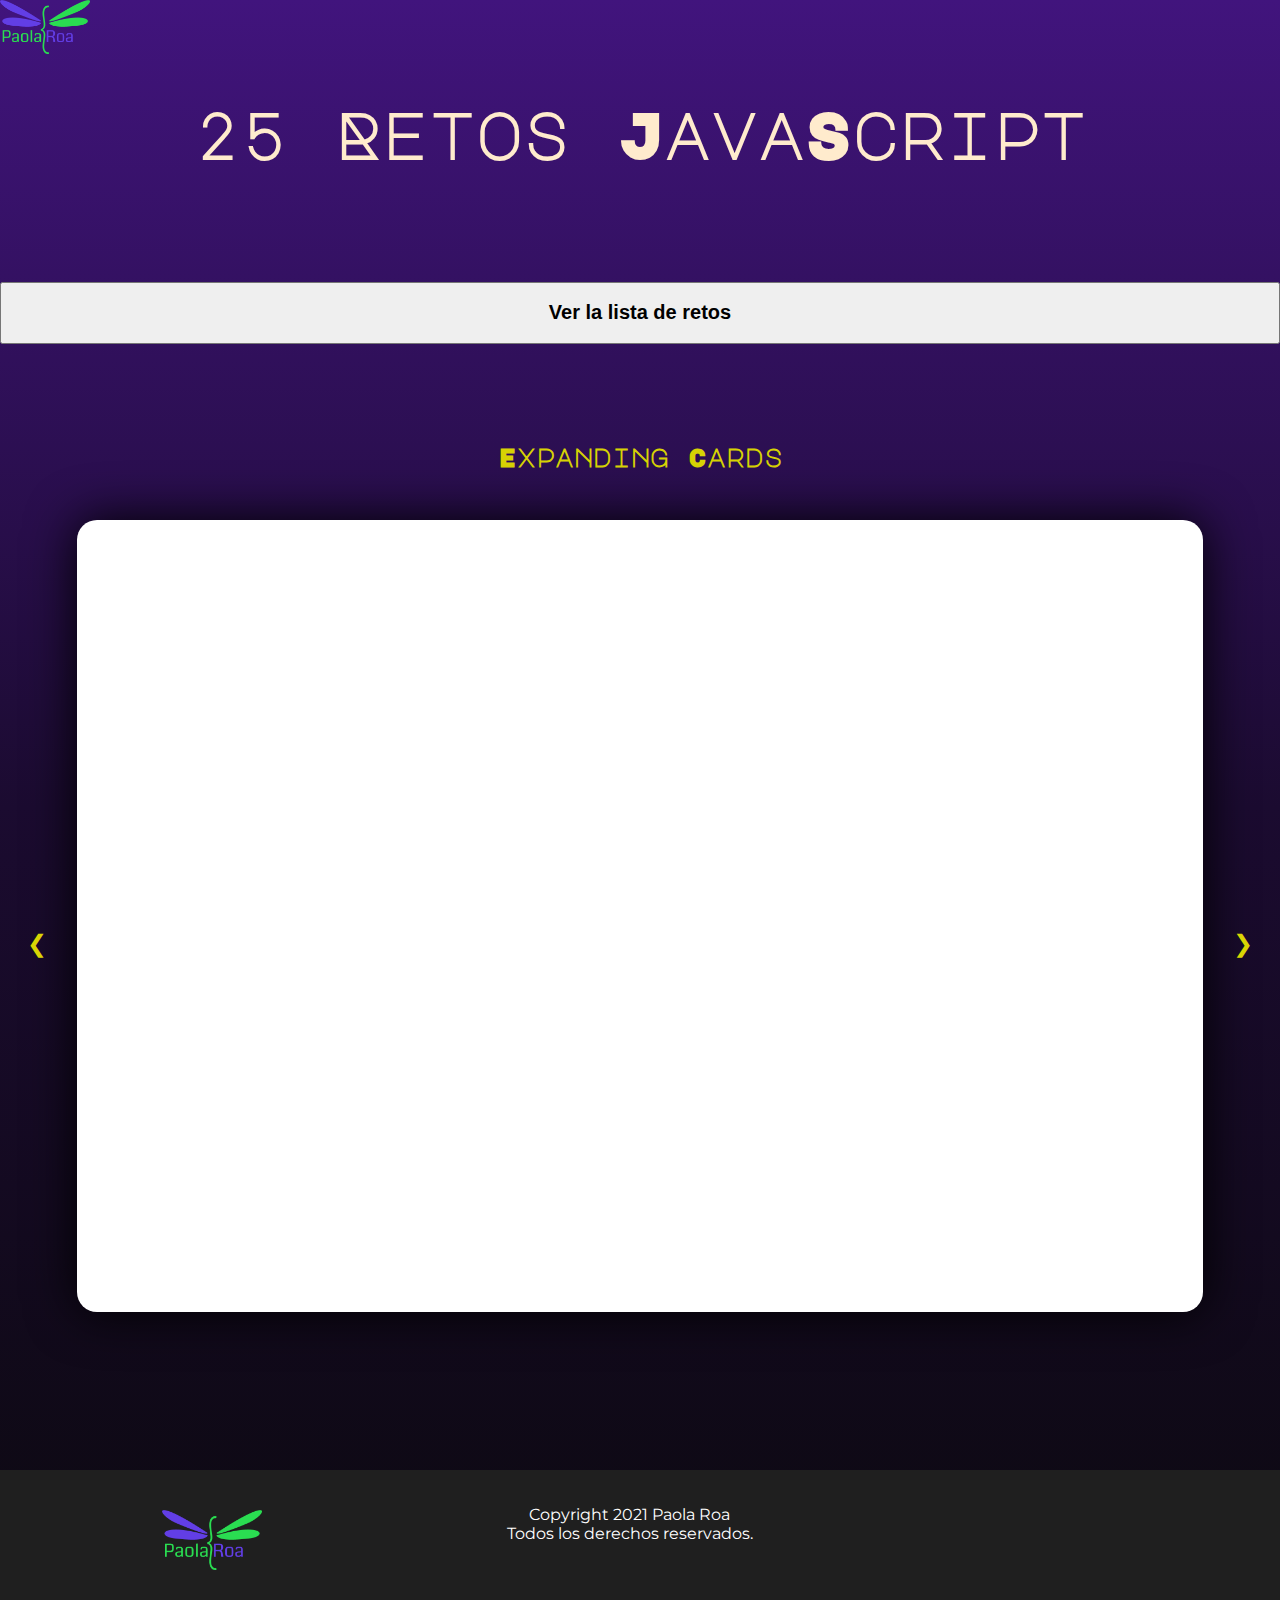
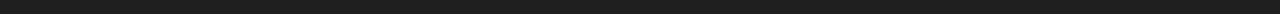
<file: index.html>
<!DOCTYPE html>
<html lang="en">
<head>
    <meta charset="UTF-8">
    <meta http-equiv="X-UA-Compatible" content="IE=edge">
    <meta name="viewport" content="width=device-width, initial-scale=1.0">
    <link rel="stylesheet" href="/style.css">
    <link rel="stylesheet" href="/reto8/index.html">
    <link
      rel="stylesheet"
      href="https://cdnjs.cloudflare.com/ajax/libs/font-awesome/5.14.0/css/all.min.css"
      integrity="sha512-1PKOgIY59xJ8Co8+NE6FZ+LOAZKjy+KY8iq0G4B3CyeY6wYHN3yt9PW0XpSriVlkMXe40PTKnXrLnZ9+fkDaog=="
      crossorigin="anonymous"
    />

    <title>Retos JS</title>
</head>
<body>
    <!-- inicio cabecera -->
    <header>
        <a href="https://paolar.netlify.app/" target="blank"><img id= "icon" src="/src/img/logoPR.png" alt="logo"></a>
        <div id= "main-section">
            <h1> 25 Retos JavaScript</h1>
            <i class="fas fa-search"></i>
            <form id= "search">
                <input id= "searchBar" class="hide" type="text" placeholder="Ingresa el termino de busqueda">
                <ul class="searchList">
                </ul>
            </form>
        </div>
      

    </header>
    <!-- fin de cabecera -->
    <!-- lista de retos -->
    <div id="retos-list">
        <button class= "listShow"><h2>Ver la lista de retos</h2></button>
        <ul class= "lista">
        </ul>
    </div>
    <h3 id= "rName"></h3>
    <div id="prevRetos">
       <button class= "btnG"id="atras">
           	&#10094
       </button>
        <iframe class="frame"
            title="frame"
            src="reto1/index.html"
            seamless>
        </iframe>
        <button class="btnG" id="adelante">
            &#10095
        </button>
    </div>
    <footer>
        <div class="logo">
          <img class="logo" src="/src/img/logoPR.png">
        </div>
        <p>
          <i class="far fa-copyright"></i><br>
          Copyright 2021 Paola Roa<br>Todos los derechos reservados.
        </p>
        <div class="RRSS">
          <a href="https://wa.me/573214845851" target="blank"><i class="fab fa-whatsapp"></i></a>
          <a href="https://www.linkedin.com/in/yprb/" target="blank"><i class="fab fa-linkedin-in"></i></a>
          <a href="https://github.com/PaolaRoa" target="blank"><i class="fab fa-github"></i></a>
        </div>
      
        </div>
        
      
      </footer>
    <!-- fin lista de retos -->
    <!-- <iframe id="inlineFrameExample"
        title="Inline Frame Example"
        width="1000"
        height="700"
        src="../../reto1/index.html">
    </iframe> -->
    <script src="script.js"></script>
</body>
</html>
</file>
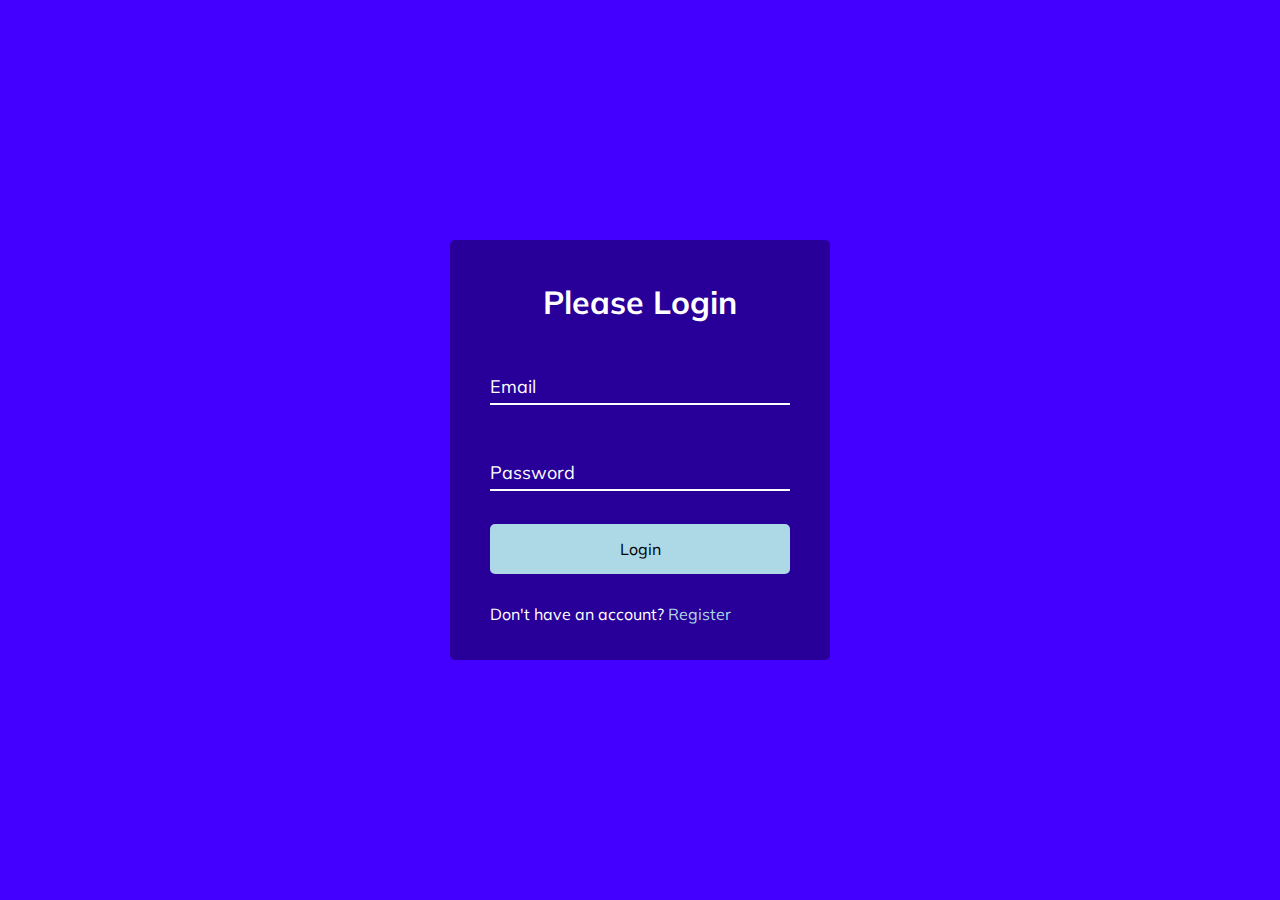
<file: Día 10 - Form input wave/index.html>
<!DOCTYPE html>
<html lang="en">
  <head>
    <meta charset="UTF-8" />
    <meta name="viewport" content="width=device-width, initial-scale=1.0" />
    <link rel="stylesheet" href="style.css" />
    <title>Form Input Wave</title>
  </head>
  <body>
    <div class="container">
      <h1>Please Login</h1>
      <form>
        <div class="form-control">
          <input type="text" required>
          <label>Email</label>
         
        </div>

        <div class="form-control">
          <input type="password" required>
          <label>Password</label>
        </div>

        <button class="btn">Login</button>

        <p class="text">Don't have an account? <a href="#">Register</a> </p>
      </form>
    </div>
    <script src="script.js"></script>
  </body>
</html>
</file>
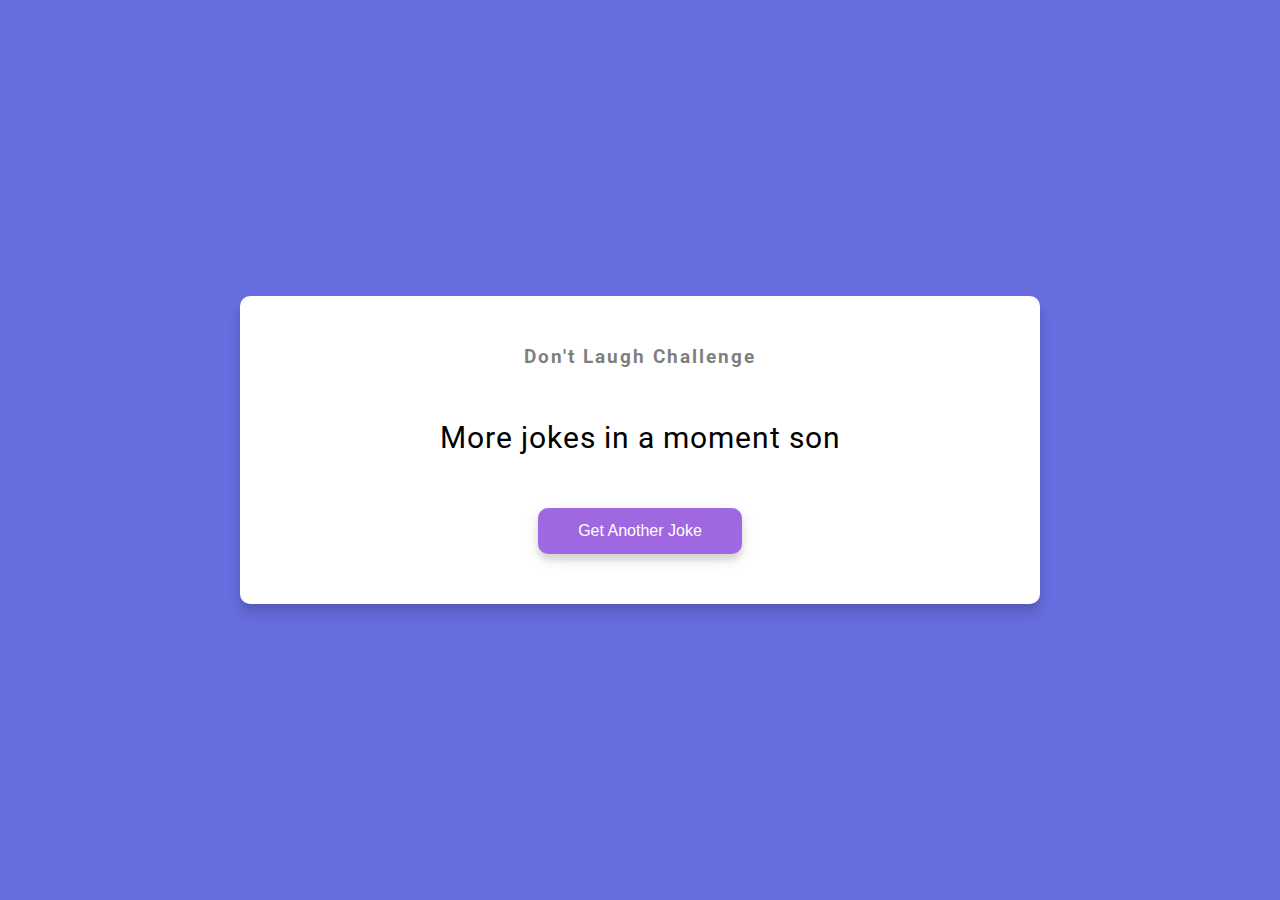
<file: reto11/index.html>
<!DOCTYPE html>
<html lang="en">
  <head>
    <meta charset="UTF-8" />
    <meta name="viewport" content="width=device-width, initial-scale=1.0" />
    <link rel="stylesheet" href="styles.css" />
    <title>Dad Jokes</title>
  </head>
  <body>
    <div class="container">
      <h3>Don't Laugh Challenge</h3>
      <div id="joke" class="joke"></div>
      <button id="jokeBtn" class="btn">Get Another Joke</button>
    </div>
    <script src="script.js"></script>
  </body>
</html>
</file>
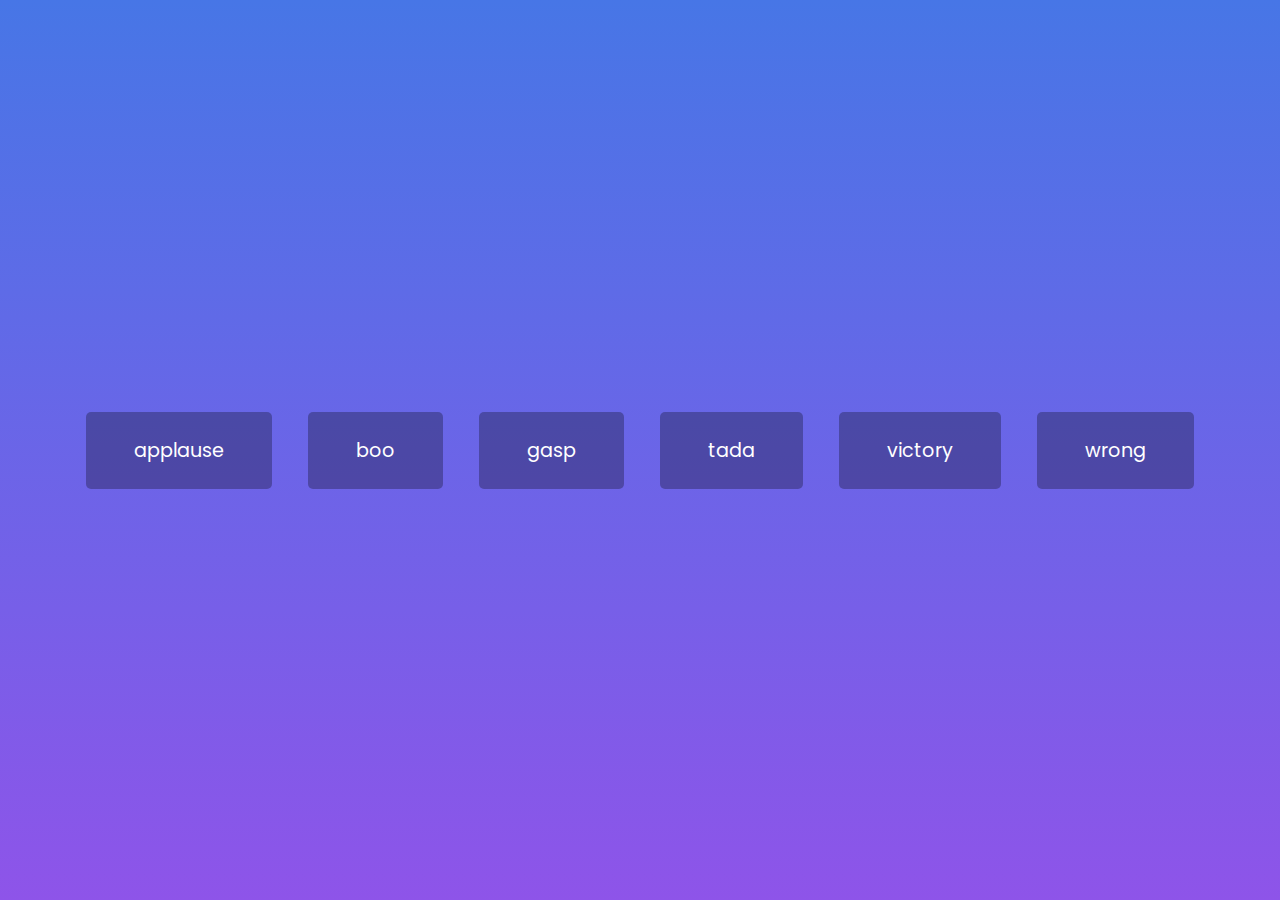
<file: reto12/index.html>
<!DOCTYPE html>
<html lang="en">
  <head>
    <meta charset="UTF-8" />
    <meta name="viewport" content="width=device-width, initial-scale=1.0" />
    <link rel="stylesheet" href="style.css" />
    <title>Sound Board</title>
  </head>
  <body>
    <audio id="applause" src="sounds/applause.mp3"></audio>
    <audio id="boo" src="sounds/boo.mp3"></audio>
    <audio id="gasp" src="sounds/gasp.mp3"></audio>
    <audio id="tada" src="sounds/tada.mp3"></audio>
    <audio id="victory" src="sounds/victory.mp3"></audio>
    <audio id="wrong" src="sounds/wrong.mp3"></audio>
    
    <div id="buttons">
      <button class = "btn">applause</button>
      <button class = "btn">boo</button>
      <button class = "btn">gasp</button>
      <button class = "btn">tada</button>
      <button class = "btn">victory</button>
      <button class = "btn">wrong</button>
    </div>

    <script src="script.js"></script>
  </body>
</html>
</file>
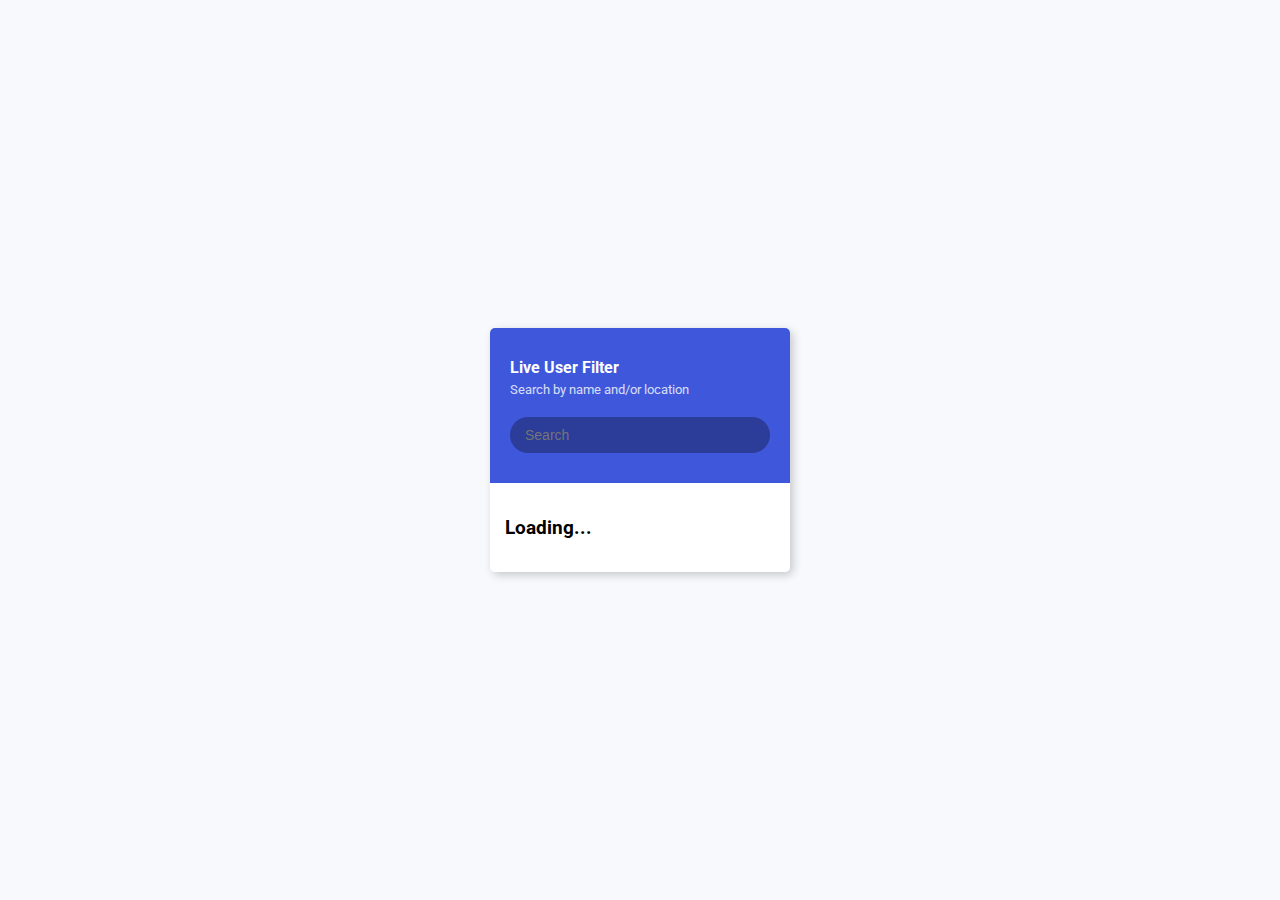
<file: reto13/index.html>
<!DOCTYPE html>
<html lang="en">
  <head>
    <meta charset="UTF-8" />
    <meta name="viewport" content="width=device-width, initial-scale=1.0" />
    <link rel="stylesheet" href="style.css" />
    <title>Live User Filter</title>
  </head>
  <body>
    <div class="container">
      <header class="header">
        <h4 class="title">Live User Filter</h4>
        <small class="subtitle">Search by name and/or location</small>
        <input type="text" id="filter" placeholder="Search">
      </header>

      <ul id="result" class="user-list">
        <li>
          <h3>Loading...</h3>
        </li>
      </ul>
    </div>
    <script src="script.js"></script>
  </body>
</html>
</file>
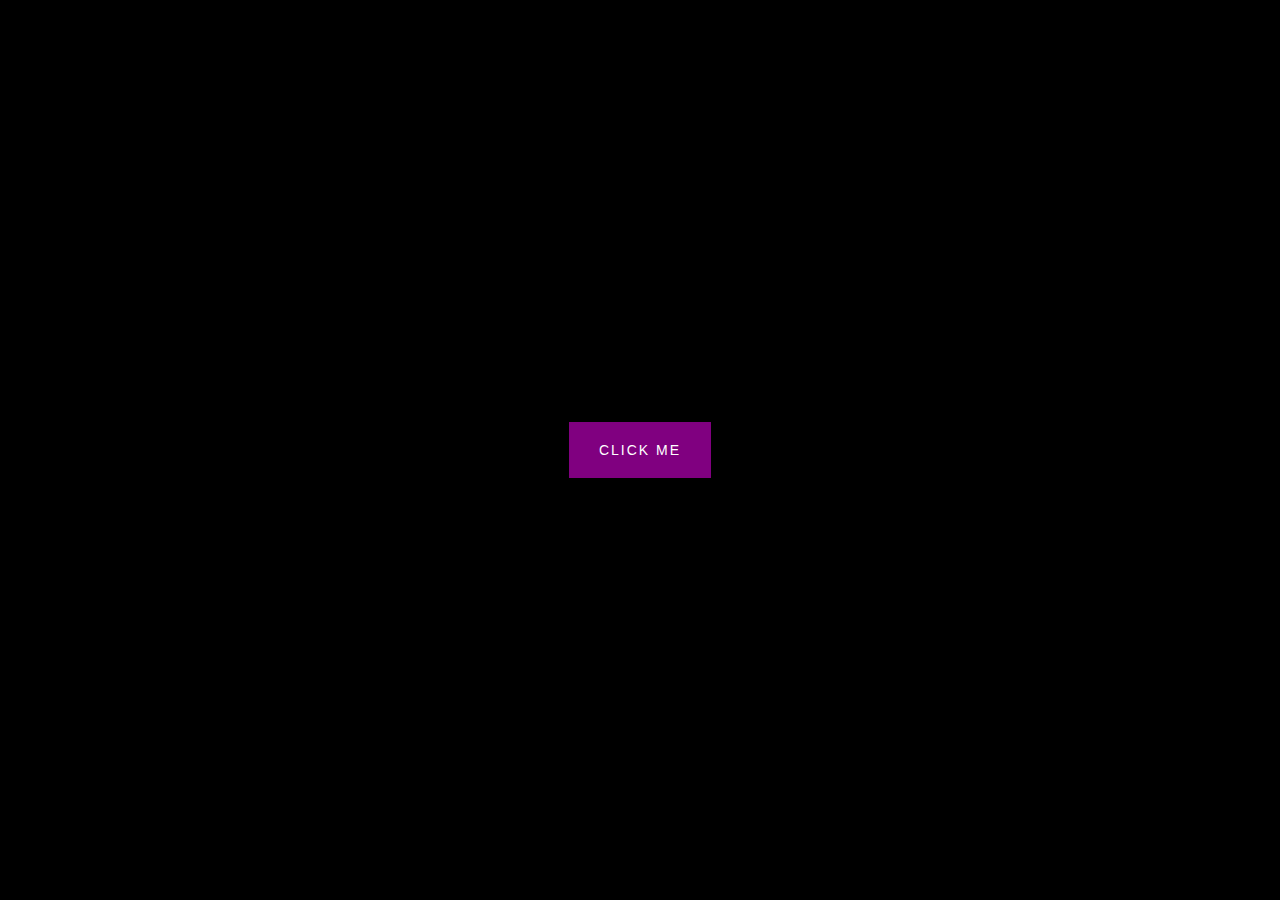
<file: reto14/index.html>
<!DOCTYPE html>
<html lang="en">
  <head>
    <meta charset="UTF-8" />
    <meta name="viewport" content="width=device-width, initial-scale=1.0" />
    <link rel="stylesheet" href="style.css" />
    <title>Button Ripple Effect</title>
  </head>
  <body>
    <button class="ripple">Click Me</button>
    <script src="script.js"></script>
  </body>
</html>
</file>
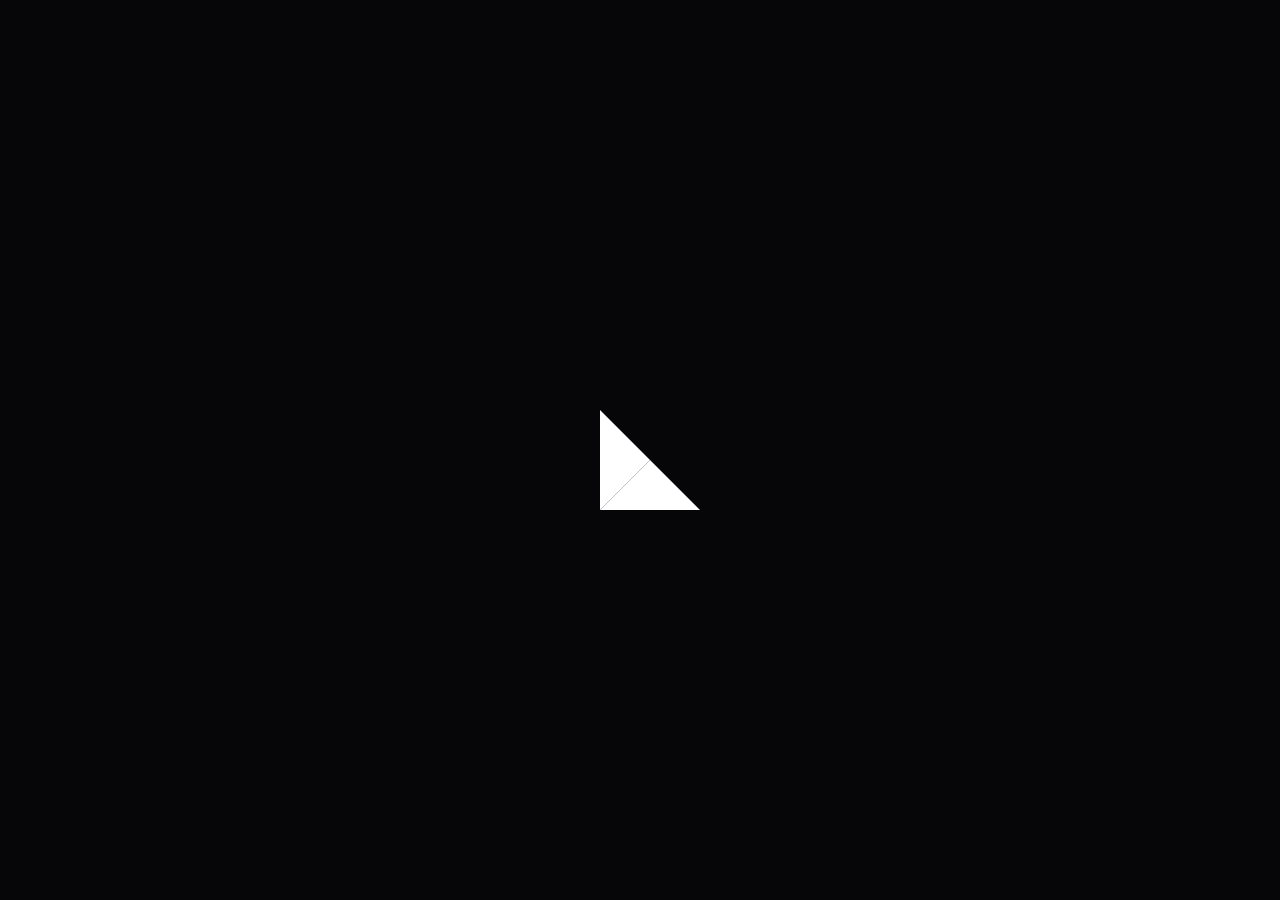
<file: reto16/index.html>
<!DOCTYPE html>
<html lang="en">
  <head>
    <meta charset="UTF-8" />
    <meta name="viewport" content="width=device-width, initial-scale=1.0" />
    <link rel="stylesheet" href="style.css" />
    <title>Kinetic Loader</title>
  </head>
  <body>
    <div class="kinetic"></div>
    
  </body>
</html>
</file>
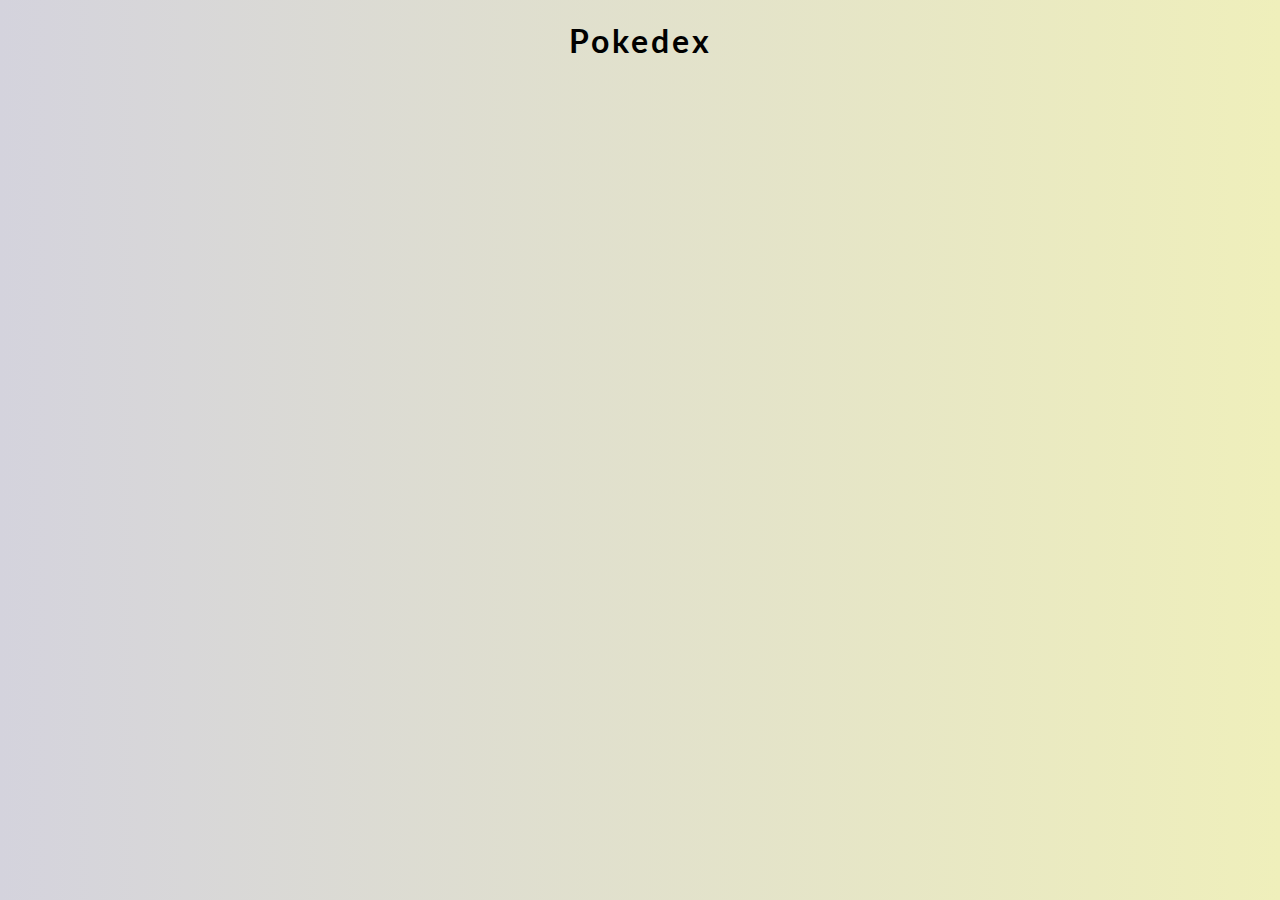
<file: reto19/index.html>
<!DOCTYPE html>
<html lang="en">
  <head>
    <meta charset="UTF-8" />
    <meta name="viewport" content="width=device-width, initial-scale=1.0" />
    <link rel="stylesheet" href="style.css" />
    <title>Pokedex</title>
  </head>
  <body>
    <h1>Pokedex</h1>
    <div class="poke-container" id="poke-container">

      <!-- Bulbasaur es un pokemon prueba se deben borrar y traer la info de la API -->

      
    </div>
    <!-- Design inspired by this Dribbble shot: https://dribbble.com/shots/5611109--Pokemon -->
    <script src="script.js"></script>
  </body>
</html>
</file>
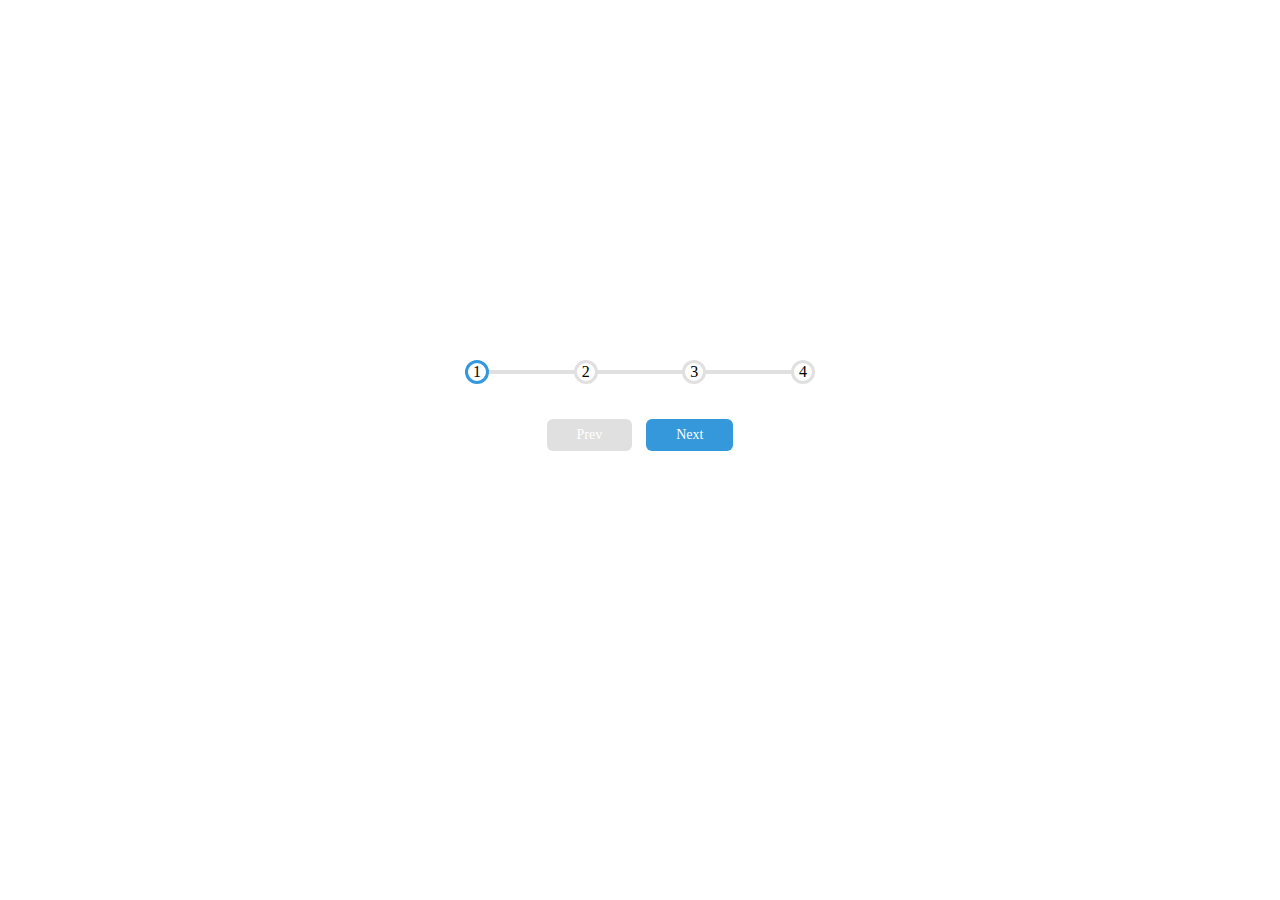
<file: reto2/index.html>
<!DOCTYPE html>
<html lang="en">
  <head>
    <meta charset="UTF-8" />
    <meta name="viewport" content="width=device-width, initial-scale=1.0" />
    <link rel="stylesheet" href="style.css" />
    <title>Progress Steps</title>
  </head>
  <body>
    <div class="container">
      <div class="progress-container">
        <div class="progress" id="progress"></div>
        <div class="circle active">1</div>
        <div class="circle">2</div>
        <div class="circle">3</div>
        <div class="circle">4</div>
      </div>

      <button class="btn" id="prev" disabled>Prev</button>
      <button class="btn" id="next">Next</button>
    </div>
    <script src="script.js"></script>
  </body>
</html>
</file>
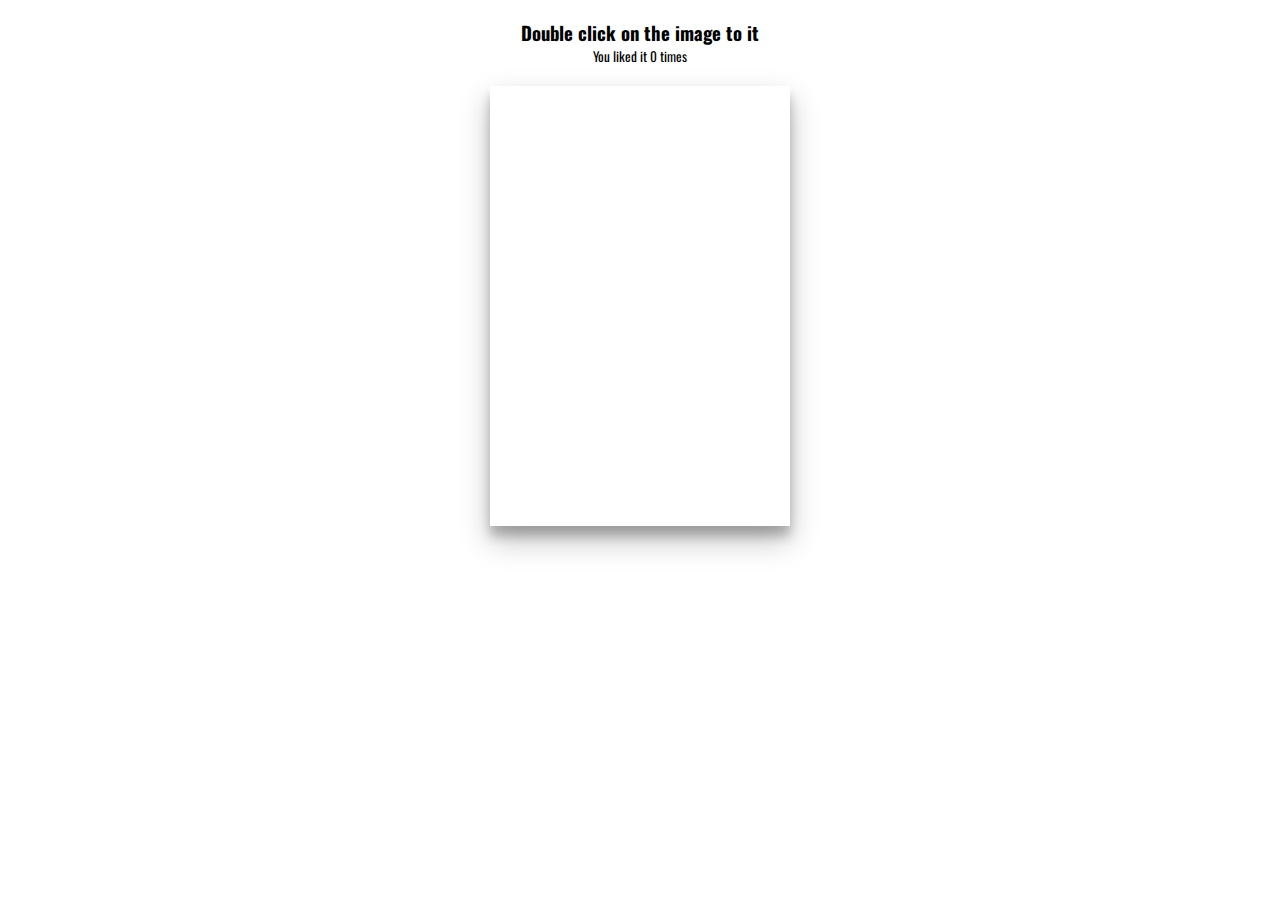
<file: reto20/index.html>
<!DOCTYPE html>
<html lang="en">
  <head>
    <meta charset="UTF-8" />
    <meta name="viewport" content="width=device-width, initial-scale=1.0" />
    <link rel="stylesheet" href="https://cdnjs.cloudflare.com/ajax/libs/font-awesome/5.14.0/css/all.min.css" integrity="sha512-1PKOgIY59xJ8Co8+NE6FZ+LOAZKjy+KY8iq0G4B3CyeY6wYHN3yt9PW0XpSriVlkMXe40PTKnXrLnZ9+fkDaog==" crossorigin="anonymous" />
    <link rel="stylesheet" href="style.css" />
    <title>Double Click Heart</title>
  </head>
  <body>
    <h3>Double click on the image to <i class="fas fa-heart"></i> it</h3>
    <small>You liked it <span id="times">0</span> times</small>

    <div class="loveMe"></div>

    <script src="script.js"></script>
  </body>
</html>
</file>
<file: style.css>
@import url('https://fonts.googleapis.com/css2?family=Major+Mono+Display&family=Montserrat&display=swap');
/* font-family: 'Major Mono Display', monospace;
font-family: 'Montserrat', sans-serif; */
body{
    /* background: rgb(0,0,0);
    background: linear-gradient(180deg, rgba(0,0,0,1) 20%, rgba(43,15,98,1) 90%, rgb(80, 24, 190) 100%);
    height: 100vh; */
    /* background: #0f0c29;   */
    /* background: -webkit-linear-gradient(to top, #24243e, #302b63, #0f0c29);  
    background: linear-gradient(to top, #24243e, #302b63, #0f0c29);  */
    /* background-image: linear-gradient(to left bottom, #0b001f, #171352, #2a198a, #4719c4, #6f00ff); */
    background: linear-gradient( #41147dff, #1b0b30ff, #0c0910ff);
    overflow-x: hidden;
    margin: 0;
}

h1{
    text-align: center;
    font-family: 'Major Mono Display', monospace;
    font-size: 5vw;
    color: blanchedalmond;
}

#icon{
    width: 7vw;
}

iframe{
    background-color: white;
    width: 88vw;
    height: 88vh;
    border:none;
    box-shadow: 0 0px 50px rgb(0, 0, 0);
    border-radius: 20px;
}
footer {
    background-color: rgb(31, 31, 31);
    color: white;
    display: flex;
    width: 100%;
    justify-content: space-around;
}
#search{
    display: flex;
    flex-direction: column;
    align-items: center;
}

#main-section{
    text-align: center;
}
ul{
    text-decoration: none;
    width: 100vw;
    margin: 0;
    padding: 0;
}

.liReto{
    text-align: center;
    background-color: black;
    list-style: none;
    width: 100vw;
    margin: 0;
    padding: 10px;
    background: linear-gradient( #41147dff, #1b0b30ff);
    color: #0c0910ff;
}
.liReto:hover{
    background: linear-gradient(90deg, hsla(59, 96%, 43%, 1) 0%, hsla(48, 95%, 57%, 1) 0.2%, hsla(35, 82%, 55%, 1) 0.4%, hsla(60, 77%, 46%, 1) 0.6%, hsla(61, 93%, 37%, 1) 0.8%);

}

.hide{
    display: none;
}
#retos-list{
    width: 100vw;
    margin: 0;
}

#prevRetos{
    padding: 50px 0px 50px 0px;
    width: 100vw;
    height: 100vh;
    text-align: center;
}
.btnG {  
    
    margin-top: -40vh;
    transform: translateY(-40vh);
    background: transparent;
    padding: 10px;
    outline: none;
    border: none;
    width: 4vw;
    height: 4vw;
    border-radius: 50%;
    font-size: 24px;
    margin: 10px;
    color: #d9d504;



    /* top: 50%;
    transform: translateY(-90%);
    cursor: pointer;
    z-index: 2; */
    
  }
 .listShow{
     width: 100vw;
     margin-top: 30px;
 }
 
 #rName{
     color: hsla(59, 96%, 43%, 1);
     font-family: 'Major Mono Display', monospace;
     font-size: 2vw;
     text-align: center;
     margin-top: 100px;
     margin-bottom: 0px;
 }
 
 .lista{
     display: none;
     transition-duration: 3s;
    
 }

 a{
     text-decoration: none;
     color:#b5ebccff;
     font-family: 'Montserrat', sans-serif;
 }
a:hover{
    color: #0c0910ff;
}
 .active{
     display: block;
 }

 .liSearch{
    background: linear-gradient(90deg, hsla(59, 96%, 43%, 1) 0%, hsla(48, 95%, 57%, 1) 0.2%, hsla(35, 82%, 55%, 1) 0.4%, hsla(60, 77%, 46%, 1) 0.6%, hsla(61, 93%, 37%, 1) 0.8%);
    padding: 5px;
    float: inline-start;

 }
.liSearch a{
    color: #1b0b30ff;
}
 @media(max-width : 600px){
        #prevRetos{
            display: flex;
            flex-direction: row;
        }
        .btnG{
            margin-top: 10px;
            transform: translateY(0);
        }
 }

 #searchBar{
     width: 30vw;
     padding: 10px;
     border-radius: 15px;
     outline: none;

 }

i{
     color:  hsla(59, 96%, 43%, 1);
     font-size: 3vw;
     padding: 20px;
     text-align: center;
 }

.searchList{
    display: grid;
    grid-template-columns: auto auto;
    list-style: none;


}
.RRSS {
    padding: 20px;
}
.logo {
    width: 100px;
    margin: 20px;
    transition: 2s;
}

p i{
    font-size: 15px;
}

p{
    text-align: center;
    font-family:'Montserrat', sans-serif;
}
</file>
<file: Día 10 - Form input wave/style.css>
@import url("https://fonts.googleapis.com/css?family=Muli&display=swap");

* {
  box-sizing: border-box;
}

body {
  background-color: rgb(68, 0, 255);
  color: #fff;
  font-family: "Muli", sans-serif;
  display: flex;
  flex-direction: column;
  align-items: center;
  justify-content: center;
  height: 100vh;
  overflow: hidden;
  margin: 0;
}

.container {
  background-color: rgba(0, 0, 0, 0.4);
  padding: 20px 40px;
  border-radius: 5px;
}

.container h1 {
  text-align: center;
  margin-bottom: 30px;
}

.container a {
  text-decoration: none;
  color: lightblue;
}

.btn {
  cursor: pointer;
  display: inline-block;
  width: 100%;
  background: lightblue;
  padding: 15px;
  font-family: inherit;
  font-size: 16px;
  border: 0;
  border-radius: 5px;
}

.btn:focus {
  outline: 0;
}

.btn:active {
}

.text {
  margin-top: 30px;
}

.form-control {
  position: relative;
  margin: 20px 0 40px;
  width: 300px;
}

.form-control input {
  width: 100%;
  padding: 15px 0;
  font-size: 18px;
  position: absolute;
  background-color: transparent;
  border-width: 0 0 2px 0;
  border-color:white;
  outline: none;
}

.form-control input:focus,
.form-control input:valid {
    border-color: lightblue;
    position: relative;
}

.form-control label {
  top: 15px;
  left: 0;
  pointer-events: none;
  margin-bottom: -100px;
}

.form-control label span {
  font-size: 18px;
  min-width: 5px;
  vertical-align: -25px;
}

.form-control input:focus + label span,
.form-control input:valid + label span {
  color: lightblue;
  vertical-align: 0px;
  
}
</file>
<file: reto11/styles.css>
@import url('https://fonts.googleapis.com/css2?family=Roboto:wght@400;700&display=swap');

* {
  box-sizing: border-box;
}

 body {
  background-color: #686de0;
  font-family: 'Roboto', sans-serif;
  display: flex;
  flex-direction: column;
  align-items: center;
  justify-content: center;
  height: 100vh;
  overflow: hidden;
  margin: 0;
  padding: 20px;
}

.container {
  background-color: #fff;
  border-radius: 10px;
  box-shadow: 0 10px 20px rgba(0, 0, 0, 0.1), 0 6px 6px rgba(0, 0, 0, 0.1);
  padding: 50px 20px;
  text-align: center;
  max-width: 100%;
  width: 800px;
}

h3 {
  margin: 0;
  opacity: 0.5;
  letter-spacing: 2px;
}

 .joke{
  font-size: 30px;
  letter-spacing: 1px;
  line-height: 40px;
  margin: 50px auto;
  max-width: 600px;
}

.btn {
  background-color: #9f68e0;
  color: #fff;
  border: 0;
  border-radius: 10px;
  box-shadow: 0 5px 15px rgba(0, 0, 0, 0.1), 0 6px 6px rgba(0, 0, 0, 0.1);
  padding: 14px 40px;
  font-size: 16px;
  cursor: pointer;
  outline: none;
}

.btn:active {
  transform: scale(0.98);
}

.btn:active {
  outline: 0;
}
</file>
<file: reto12/style.css>
@import url('https://fonts.googleapis.com/css2?family=Poppins:wght@200;400&display=swap');

* {
  box-sizing: border-box;
}

body {
  background: #4776E6;  /* fallback for old browsers */
background: -webkit-linear-gradient(to top, #8E54E9, #4776E6);  /* Chrome 10-25, Safari 5.1-6 */
background: linear-gradient(to top, #8E54E9, #4776E6); /* W3C, IE 10+/ Edge, Firefox 16+, Chrome 26+, Opera 12+, Safari 7+ */

  font-family: 'Poppins', sans-serif;
  display: flex;
  flex-wrap: wrap;
  align-items: center;
  justify-content: center;
  text-align: center;
  height: 100vh;
  overflow: hidden;
  margin: 0;
}

.btn {
  background-color: #00000048;
  border-radius: 5px;
  border: none;
  color: #fff;
  margin: 1rem;
  padding: 1.5rem 3rem;
  font-size: 1.2rem;
  font-family: inherit;
  cursor: pointer;
}

.btn:hover {
  opacity: 0.9;
}

.btn:focus {
  outline: none;
}
</file>
<file: reto13/style.css>
@import url('https://fonts.googleapis.com/css2?family=Roboto:wght@400;700&display=swap');

* {
  box-sizing: border-box;
}

body {
  background-color: #f8f9fd;
  font-family: 'Roboto', sans-serif;
  display: flex;
  align-items: center;
  justify-content: center;
  height: 100vh;
  overflow: hidden;
  margin: 0;
}

.container {
  border-radius: 5px;
  box-shadow: 3px 3px 10px rgba(0, 0, 0, 0.2);
  overflow: hidden;
  width: 300px;
}

.title {
  margin: 0;
}

.subtitle {
  display: inline-block;
  margin: 5px 0 20px;
  opacity: 0.8;
}

.header {
  background-color: #3e57db;
  color: #fff;
  padding: 30px 20px;
}

.header input {
  background-color: rgba(0, 0, 0, 0.3);
  border: 0;
  border-radius: 50px;
  color: #fff;
  font-size: 14px;
  padding: 10px 15px;
  width: 100%;
}

.header input:focus {
  outline: none;
}

.user-list {
  background-color: #fff;
  list-style-type: none;
  margin: 0;
  padding: 0;
  max-height: 400px;
  overflow-y: auto;
}

.user-list li {
  display: flex;
  padding: 15px;
  align-items: center;
}
.user-list li div{
  padding: 10px;
}


.user-list .user-info {
  margin-left: 10px;
}

.user-list .user-info h4 {
  margin: 0;
}

.user-list .user-info p {
  font-size: 12px;
}

.user-list li:not(:last-of-type) {
  border-bottom: 1px solid #eee;
}

.user-list li.hide {
  display: none;
}

.photo{
  border-radius: 50%;
  box-shadow: 0 0 5px rgba(0, 0, 0, 0.466);
  height: 50px;
  width: 50px;
  margin: 5px;
}
</file>
<file: reto14/style.css>
@import url('https://fonts.googleapis.com/css2?family=Roboto:wght@400;700&display=swap');

* {
  box-sizing: border-box;
}

body {
  background-color: #000;
  font-family: 'Roboto', sans-serif;
  display: flex;
  flex-direction: column;
  align-items: center;
  justify-content: center;
  height: 100vh;
  overflow: hidden;
  margin: 0;
}

button {
  background-color: purple;
  color: #fff;
  border: 0px purple solid;
  font-size: 14px;
  text-transform: uppercase;
  letter-spacing: 2px;
  padding: 20px 30px;
  overflow: hidden;
  margin: 10px 0;
  position: relative;
  outline: none;
}

button:focus {
  outline: none;
}

 button .circle {
  position: absolute;
  background-color: #fff;
  width: 100px;
  height: 100px;
  border-radius: 50%;
  transform: translate(-50%, -50%) scale(0);
  animation: scale 0.6s ease-out;
}

@keyframes scale {
  to {
    transform: translate(-50%, -50%) scale(3);
    opacity: 0;
  }
}

span{
  background-color: red;
}
</file>
<file: reto16/style.css>
* {
  box-sizing: border-box;
}

body {
  background-color: #060507;
  display: flex;
  align-items: center;
  justify-content: center;
  height: 100vh;
  overflow: hidden;
  margin: 0;
}

.kinetic {
  position: relative;
  height: 80px;
  width: 80px;
  
}

.kinetic::after,
.kinetic::before {
  content: "";
  position: absolute;
  top: 0;
  left: 0;
  width: 0;
  height: 0;
  border: 50px solid transparent;
  border-bottom-color: #fff;
  animation-name: rotateA;
  animation-duration:2s;
  animation-iteration-count: infinite;
  animation-timing-function: linear;
  animation-delay: 0.5s;
}

.kinetic::before {
  transform: rotate(90deg);
  animation: rotateB 2s linear infinite;
  animation-name: rotateB;
  animation-duration:2s;
  animation-iteration-count: infinite;
  animation-timing-function: linear;

}

@keyframes rotateA {
  0%,
  25% {
    border-bottom-color: rgb(118, 27, 255);
    transform: rotate(0deg);
  }

  50%,
  75% {
    border-bottom-color: rgb(255, 158, 47);
    transform: rotate(180deg);
  }

  100% {
    border-bottom-color: rgb(255, 41, 209);
    transform: rotate(360deg);
  }
}

@keyframes rotateB {
  0%,
  25% {
    border-bottom-color: rgb(0, 255, 106);
    transform: rotate(90deg);
  }

  50%,
  75% {
    border-bottom-color: rgb(132, 0, 255);
    transform: rotate(270deg);
  }

  100% {
    border-bottom-color: rgb(0, 204, 255);
    transform: rotate(450deg);
  }
}
</file>
<file: reto19/style.css>
@import url("https://fonts.googleapis.com/css?family=Lato:300,400&display=swap");

* {
  box-sizing: border-box;
}

body {
  background: #efefbb;
  background: linear-gradient(to right, #d4d3dd, #efefbb);
  font-family: "Lato", sans-serif;
  display: flex;
  flex-direction: column;
  align-items: center;
  justify-content: center;
  margin: 0;
}

h1 {
  letter-spacing: 3px;
}

.poke-container {
  display: flex;
  flex-wrap: wrap;
  align-items: space-between;
  justify-content: center;
  margin: 0 auto;
  max-width: 1200px;
}

.pokemon {
  background-color: #eee;
  border-radius: 10px;
  box-shadow: 0 3px 15px rgba(100, 100, 100, 0.5);
  margin: 10px;
  padding: 20px;
  text-align: center;
}

.pokemon .img-container {
  background-color: rgba(255, 255, 255, 0.6);
  border-radius: 50%;
  width: 120px;
  height: 120px;
  text-align: center;
}

.pokemon .img-container img {
  max-width: 90%;
  margin-top: 20px;
}

.pokemon .info {
  margin-top: 20px;
}

.pokemon .info .number {
  background-color: rgba(0, 0, 0, 0.1);
  padding: 5px 10px;
  border-radius: 10px;
  font-size: 0.8em;
}

.pokemon .info .name {
  margin: 15px 0 7px;
  letter-spacing: 1px;
}
</file>
<file: reto2/style.css>
@import url('https://fonts.googleapis.com/css?family=Muli&display=swap');

:root {
  --line-border-fill: #3498db;
  --line-border-empty: #e0e0e0;
}

* {
  box-sizing: border-box;
}

body {
  
}

.container {
  text-align: center;
}

.progress-container {
  --line-border-fill: #3498db;
--line-border-empty: #e0e0e0;
text-align: center;
box-sizing: border-box;
justify-content: space-between;
position: relative;
max-width: 100%;
width: 350px;
display: flex;
align-self: center;
margin: 40vh auto 30px auto;
}

.progress-container::before {
  content: '';
  background-color: var(--line-border-empty);
  position: absolute;
  top: 50%;
  left: 0;
  transform: translateY(-50%);
  height: 4px;
  width: 99%;
  z-index: -1;
}

.progress {
  background-color: var(--line-border-fill);
  position: absolute;
  top: 50%;
  left: 0;
  transform: translateY(-50%);
  height: 4px;
  width: 0%;
  z-index: -1;
  transition: 0.4s ease;
}

.circle {
  border: 3px solid var(--line-border-empty);
    transition: 0.4s ease;
    border-radius: 50%;
    width: 24px;
    height: 24px;
    background-color: white;
}

.circle.active {
  border-color: var(--line-border-fill);
}

.btn {
  background-color: var(--line-border-fill);
  color: #fff;
  border: 0;
  border-radius: 6px;
  cursor: pointer;
  font-family: inherit;
  padding: 8px 30px;
  margin: 5px;
  font-size: 14px;
}

.btn:active {
  transform: scale(0.98);
}

.btn:focus {
  outline: 0;
}

.btn:disabled {
  background-color: var(--line-border-empty);
  cursor: not-allowed;
}
</file>
<file: reto20/style.css>
@import url("https://fonts.googleapis.com/css?family=Oswald");

* {
  box-sizing: border-box;
}

body {
  font-family: "Oswald", sans-serif;
  text-align: center;
  overflow: hidden;
  margin: 0;
}

h3 {
  margin-bottom: 0;
  text-align: center;
}

small {
  display: block;
  margin-bottom: 20px;
  text-align: center;
}

.fa-heart {
  color: red;
}

.loveMe {
  height: 440px;
  width: 300px;
  background: url("https://images.unsplash.com/photo-1504215680853-026ed2a45def?ixlib=rb-1.2.1&ixid=eyJhcHBfaWQiOjEyMDd9&auto=format&fit=crop&w=334&q=80")
    no-repeat center center/cover;
  margin: auto;
  cursor: pointer;
  max-width: 100%;
  position: relative;
  box-shadow: 0 14px 28px rgba(0, 0, 0, 0.25), 0 10px 10px rgba(0, 0, 0, 0.22);
}

.loveMe .fa-heart {
  position: absolute;
  animation: grow 0.6s linear;
  transform: translate(-50%, -50%) scale(0);
}

@keyframes grow {
  to {
    transform: translate(-50%, -50%) scale(10);
    opacity: 0;
  }
}
</file>
